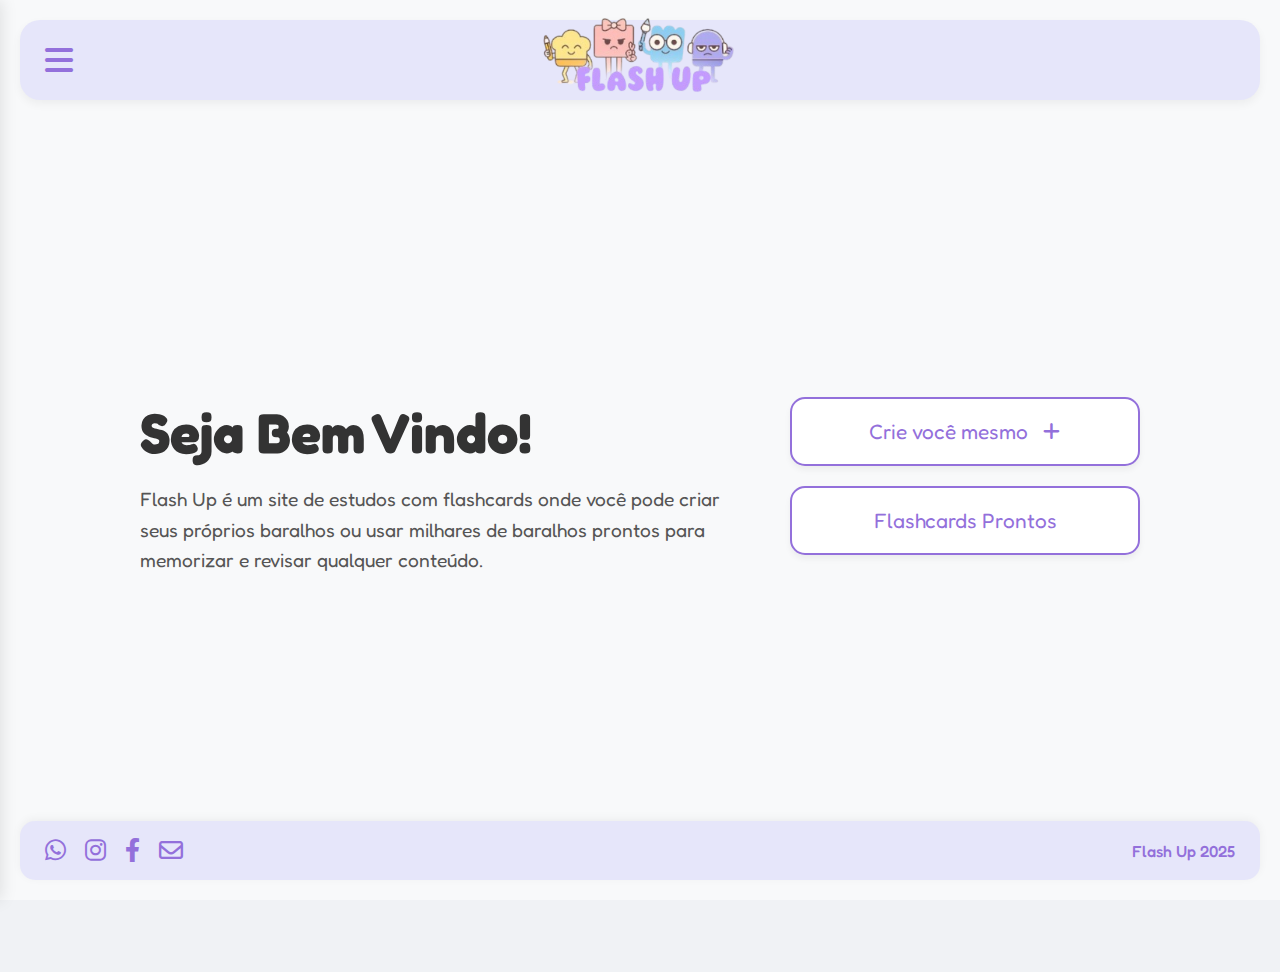
<file: index.html>
<!DOCTYPE html>
<html lang="pt-br">
<head>
    <meta charset="UTF-8">
    <meta name="viewport" content="width=device-width, initial-scale=1.0">
    <title>Flash Up - Seja Bem Vindo!</title>
    
    <link rel="stylesheet" href="css/estilo.css">
    
    <link rel="preconnect" href="https://fonts.googleapis.com">
    <link rel="preconnect" href="https://fonts.gstatic.com" crossorigin>
    <link href="https://fonts.googleapis.com/css2?family=Fredoka:wght@400;500;700&display=swap" rel="stylesheet">
    
    <link rel="stylesheet" href="https://cdnjs.cloudflare.com/ajax/libs/font-awesome/6.0.0-beta3/css/all.min.css">
</head>
<body>

    <input type="checkbox" id="menu-toggle" style="display: none;">
    <input type="checkbox" id="ajuda-toggle" style="display: none;">

    <div class="container">
        <header class="header">
            <label for="menu-toggle" class="menu-icon">
                <i class="fas fa-bars"></i>
            </label>
            <div class="logo">
                <img src="img/Logo.png" alt="Flash Up Logo">
            </div>
            <div class="header-placeholder"></div>
        </header>

        <main class="main-content">
            <div class="welcome-section">
                <h2>Seja Bem Vindo!</h2>
                <p>Flash Up é um site de estudos com flashcards onde você pode criar seus próprios baralhos ou usar milhares de baralhos prontos para memorizar e revisar qualquer conteúdo.</p>
            </div>
            <div class="buttons-section">
                <button class="button create-button">
                    Crie você mesmo
                    <i class="fas fa-plus"></i>
                </button>
                <button class="button flashcards-button">Flashcards Prontos</button>
            </div>
        </main>

        <footer class="footer">
            <div class="social-icons">
                <a href="#"><i class="fab fa-whatsapp"></i></a>
                <a href="#"><i class="fab fa-instagram"></i></a>
                <a href="#"><i class="fab fa-facebook-f"></i></a>
                <a href="#"><i class="far fa-envelope"></i></a>
            </div>
            <p>Flash Up 2025</p>
        </footer>
    </div>

    <div class="sidebar">
        <div class="sidebar-header">
            <label for="menu-toggle" class="close-btn">
                <i class="fas fa-arrow-left"></i>
            </label>
        </div>
        <div class="sidebar-content">
            <h2>Matérias</h2>
            <ul class="subjects-list">
                <li>ENEM <i class="fas fa-chevron-right"></i></li>
            </ul>
        </div>
        <div class="sidebar-footer">
            <label for="ajuda-toggle" class="help-link">Ajuda?</label>
        </div>
    </div>

    <div class="ajuda-box">
        <label for="ajuda-toggle" class="ajuda-close-btn">&times;</label>
        <p>A melhor forma de se ajudar é não procrastinar! Que tal começar a estudar agora mesmo?</p>
    </div>

</body>
</html>
</file>
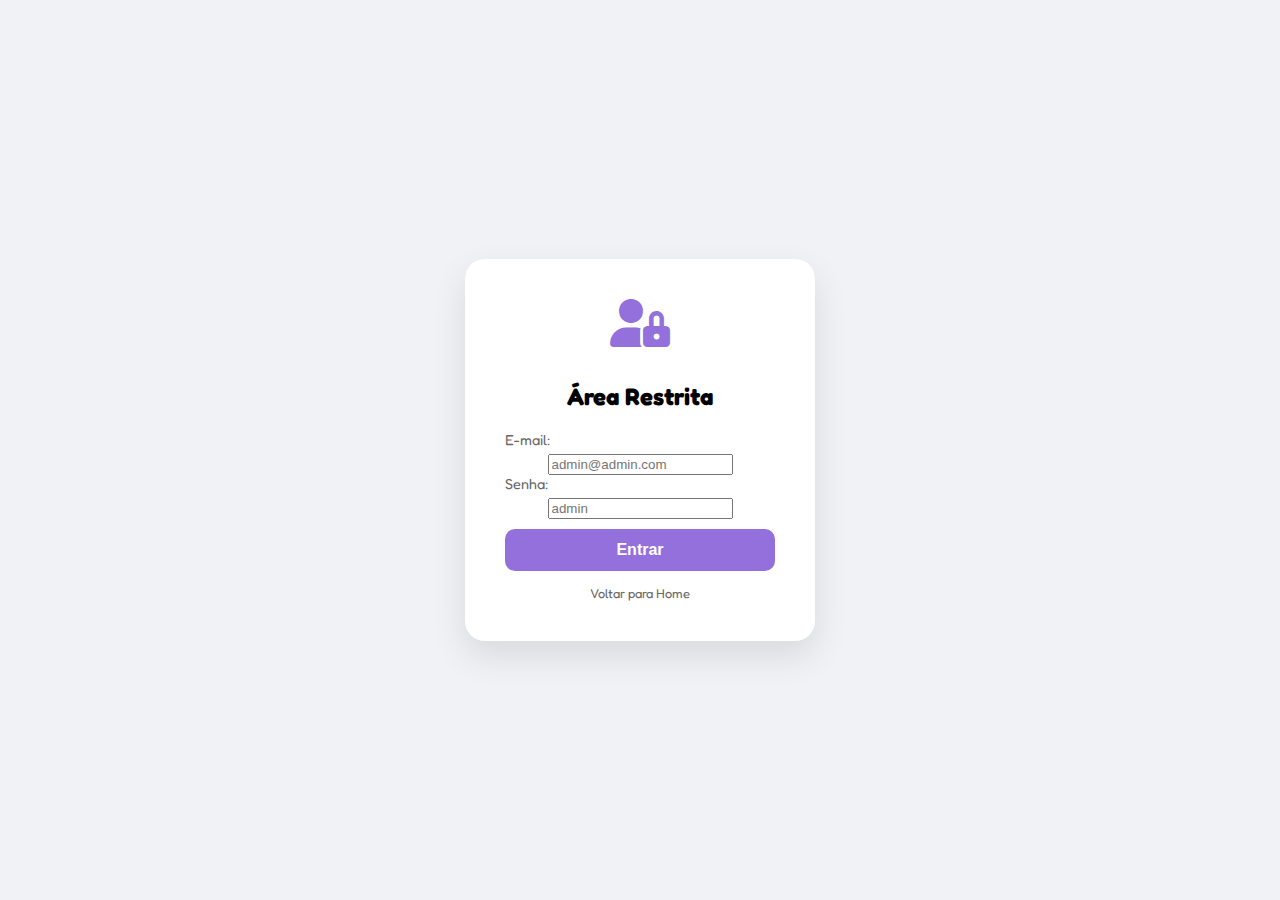
<file: admin.html>
<!DOCTYPE html>
<html lang="pt-br">
<head>
    <meta charset="UTF-8">
    <meta name="viewport" content="width=device-width, initial-scale=1.0">
    <title>Flash Up - Admin</title>
    
    <link rel="stylesheet" href="css/estilo.css">
    
    <link rel="preconnect" href="https://fonts.googleapis.com">
    <link href="https://fonts.googleapis.com/css2?family=Fredoka:wght@400;500;700&display=swap" rel="stylesheet">
    <link rel="stylesheet" href="https://cdnjs.cloudflare.com/ajax/libs/font-awesome/6.0.0-beta3/css/all.min.css">
</head>
<body>

    <div id="tela-bloqueio">
        <div class="login-box">
            <i class="fas fa-user-lock" style="font-size: 3rem; color: #9370db; margin-bottom: 15px;"></i>
            <h2>Área Restrita</h2>
            
            <form id="form-login">
                <div style="text-align: left; margin-bottom: 5px; color: #666; font-size: 0.9em;">E-mail:</div>
                <input type="email" id="email-input" placeholder="admin@admin.com" required>
                
                <div style="text-align: left; margin-bottom: 5px; color: #666; font-size: 0.9em;">Senha:</div>
                <input type="password" id="senha-input" placeholder="admin" required>
                
                <button type="submit" id="btn-entrar">Entrar</button>
            </form>

            <p id="erro-msg" style="color: red; display: none; margin-top: 10px; font-size: 0.9rem;">Dados incorretos.</p>
            <p id="loading-msg" style="color: #9370db; display: none; margin-top: 10px; font-size: 0.9rem;">Verificando...</p>
            
            <a href="index.html" style="display: block; margin-top: 15px; color: #666; text-decoration: none; font-size: 0.8rem;">Voltar para Home</a>
        </div>
    </div>

    <div id="painel-admin" style="display: none;">
        <div class="container">
            <header class="header">
                <h3>Flash Up <span style="font-size: 0.7em;">| Gerenciar Cards</span></h3>
                <nav>
                    <a href="#" id="btn-sair" style="text-decoration: none; color: #333; font-weight: bold;">
                        <i class="fas fa-sign-out-alt"></i> Sair
                    </a>
                </nav>
            </header>

            <div class="admin-table-container">
                <h2 style="margin-bottom: 20px; color: #333;">Lista de Flashcards</h2>
                
                <table>
                  <thead>
                    <tr>
                      <th style="width: 50px">ID</th>
                      <th>Pergunta</th>
                      <th>Resposta</th>
                      <th style="width: 160px">Ações</th>
                    </tr>
                  </thead>
                  <tbody id="tabela-corpo">
                    </tbody>
                </table>
        
                <div style="text-align: right;">
                    <a class="botao inserir" href="inserir-flashcard.html">
                        <i class="fas fa-plus"></i> Inserir Novo Card
                    </a>
                </div>
            </div>
        </div>
    </div>

    <div id="modal-confirmacao" class="modal-overlay">
        <div class="modal-box">
            <i class="fas fa-exclamation-triangle modal-icon"></i>
            <h3>Tem certeza?</h3>
            <p>Você realmente deseja excluir o card <b id="id-exclusao"></b>? Essa ação não pode ser desfeita.</p>
            <div class="modal-buttons">
                <button id="btn-cancelar-modal" class="btn-modal btn-cancelar">Cancelar</button>
                <button id="btn-confirmar-modal" class="btn-modal btn-confirmar">Sim, Excluir</button>
            </div>
        </div>
    </div>

    <script>
        // Lógica de Login (Mantida)
        const formLogin = document.getElementById('form-login');
        const telaBloqueio = document.getElementById('tela-bloqueio');
        const painelAdmin = document.getElementById('painel-admin');
        const erroMsg = document.getElementById('erro-msg');
        const loadingMsg = document.getElementById('loading-msg');
        const btnEntrar = document.getElementById('btn-entrar');
        const btnSair = document.getElementById('btn-sair');
        const urlAuth = "https://back-end-tf-web-chi.vercel.app/admin";

        if (sessionStorage.getItem('adminLogado') === 'true') {
            liberarAcesso();
        }

        formLogin.addEventListener('submit', async (e) => {
            e.preventDefault(); 
            const emailDigitado = document.getElementById('email-input').value.trim();
            const senhaDigitada = document.getElementById('senha-input').value.trim();
            erroMsg.style.display = 'none';

            if (emailDigitado === "admin@admin.com" && senhaDigitada === "admin") {
                salvarSessaoELiberar();
                return; 
            }

            loadingMsg.style.display = 'block';
            btnEntrar.disabled = true; 
            btnEntrar.innerText = "Buscando...";

            try {
                const response = await fetch(urlAuth);
                const listaAdmins = await response.json();
                const adminEncontrado = listaAdmins.find(admin => 
                    admin.email === emailDigitado && admin.senha == senhaDigitada
                );

                if (adminEncontrado) {
                    salvarSessaoELiberar();
                } else {
                    throw new Error("Credenciais inválidas");
                }
            } catch (error) {
                erroMsg.style.display = 'block';
                erroMsg.textContent = "Dados incorretos.";
            } finally {
                loadingMsg.style.display = 'none';
                btnEntrar.disabled = false;
                btnEntrar.innerText = "Entrar";
            }
        });

        btnSair.addEventListener('click', (e) => {
            e.preventDefault();
            sessionStorage.removeItem('adminLogado');
            window.location.reload();
        });

        function salvarSessaoELiberar() {
            sessionStorage.setItem('adminLogado', 'true');
            liberarAcesso();
        }

        function liberarAcesso() {
            telaBloqueio.style.display = 'none';
            painelAdmin.style.display = 'block';
            if (!document.querySelector('script[src="js/admin.js"]')) {
                const script = document.createElement('script');
                script.src = "js/admin.js"; 
                script.type = "module";
                document.body.appendChild(script);
            }
        }
    </script>
</body>
</html>
</file>
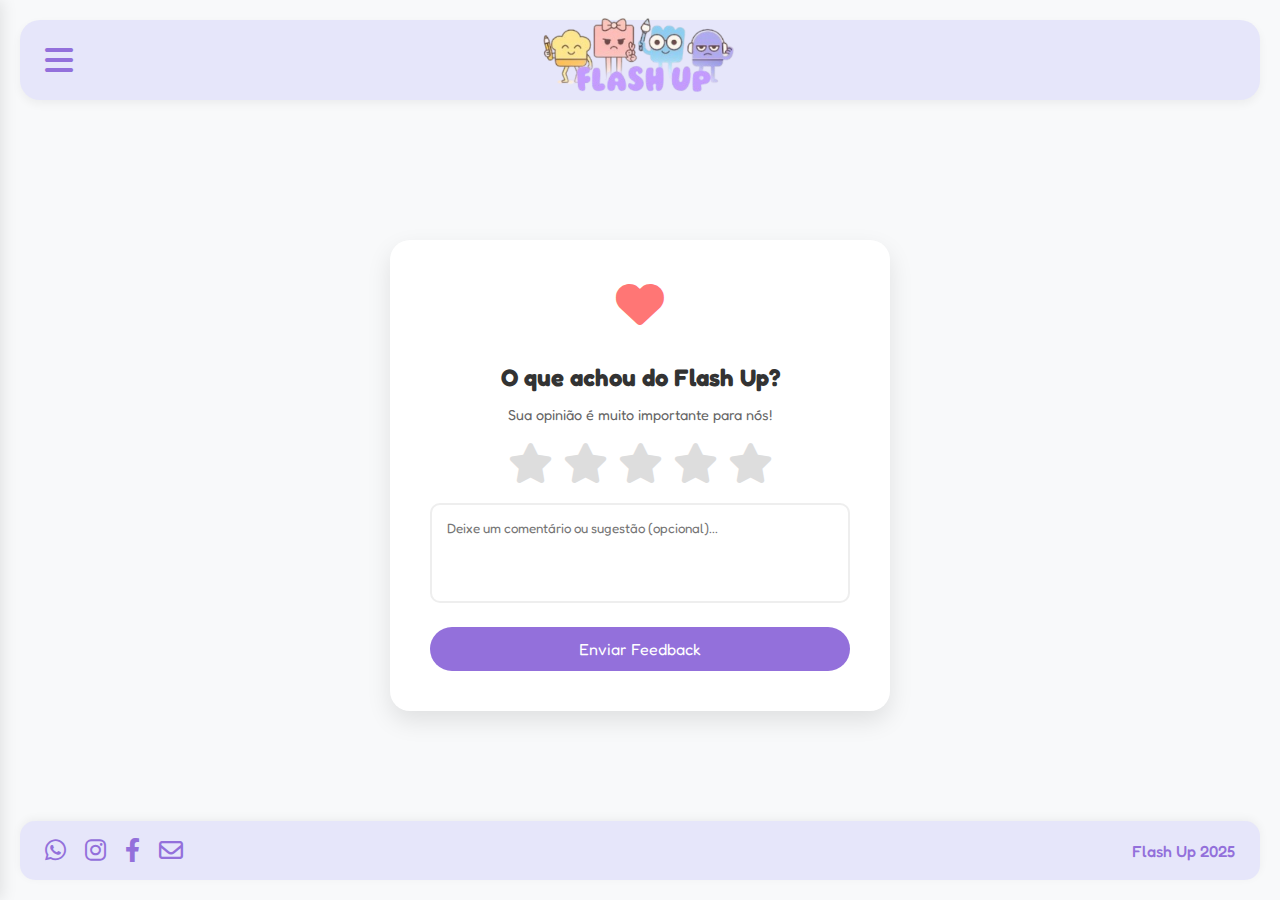
<file: avaliacao.html>
<!DOCTYPE html>
<html lang="pt-br">
<head>
    <meta charset="UTF-8">
    <meta name="viewport" content="width=device-width, initial-scale=1.0">
    <title>Flash Up - Avaliação</title>
    
    <link rel="stylesheet" href="css/estilo.css">
    
    <link rel="preconnect" href="https://fonts.googleapis.com">
    <link rel="preconnect" href="https://fonts.gstatic.com" crossorigin>
    <link href="https://fonts.googleapis.com/css2?family=Fredoka:wght@400;500;700&display=swap" rel="stylesheet">
    <link rel="stylesheet" href="https://cdnjs.cloudflare.com/ajax/libs/font-awesome/6.0.0-beta3/css/all.min.css">
</head>
<body>

    <input type="checkbox" id="menu-toggle" style="display: none;">
    <input type="checkbox" id="ajuda-toggle" style="display: none;">

    <div class="container">
        <header class="header">
            <label for="menu-toggle" class="menu-icon">
                <i class="fas fa-bars"></i>
            </label>
            <a href="index.html" class="logo">
                <img src="img/Logo.png" alt="Flash Up Logo">
            </a>
            <div class="header-placeholder"></div>
        </header>

        <main class="main-content-study">
            <div class="study-section">
                <div class="avaliacao-box">
                    <i class="fas fa-heart" style="font-size: 3rem; color: #ff7675; margin-bottom: 15px;"></i>
                    <h2 style="color: #333; margin-bottom: 10px;">O que achou do Flash Up?</h2>
                    <p style="color: #666; font-size: 0.9rem; margin-bottom: 20px;">Sua opinião é muito importante para nós!</p>

                    <div class="stars-container">
                        <i class="fas fa-star star" data-value="1"></i>
                        <i class="fas fa-star star" data-value="2"></i>
                        <i class="fas fa-star star" data-value="3"></i>
                        <i class="fas fa-star star" data-value="4"></i>
                        <i class="fas fa-star star" data-value="5"></i>
                    </div>

                    <form id="form-avaliacao">
                        <textarea id="comentario" placeholder="Deixe um comentário ou sugestão (opcional)..."></textarea>
                        <button type="submit" class="btn-enviar-avaliacao">Enviar Feedback</button>
                    </form>
                </div>
            </div>
        </main>

        <footer class="footer">
            <div class="social-icons">
                <a href="#"><i class="fab fa-whatsapp"></i></a>
                <a href="#"><i class="fab fa-instagram"></i></a>
                <a href="#"><i class="fab fa-facebook-f"></i></a>
                <a href="#"><i class="far fa-envelope"></i></a>
            </div>
            <p>Flash Up 2025</p>
        </footer>
    </div>

    <div class="sidebar">
        <div class="sidebar-header">
            <label for="menu-toggle" class="close-btn">
                <i class="fas fa-arrow-left"></i>
            </label>
        </div>
        <div class="sidebar-content">
            <h2>Navegação</h2>
            <ul class="subjects-list">
                
                <li style="display: flex; align-items: center;">
                    <a href="cardsprontos.html">Geral</a>
                    <i class="fas fa-earth-americas" style="color: #00cec9; font-size: 0.9rem; margin-left: 8px;"></i>
                </li>

                <li style="display: flex; align-items: center;">
                    <a href="avaliacao.html" style="color: #9370db; font-weight: bold;">Avaliar Site</a>
                    <i class="fas fa-star" style="color: #f1c40f; font-size: 0.9rem; margin-left: 8px;"></i>
                </li>

            </ul>
        </div>
        <div class="sidebar-footer" style="display: flex; justify-content: space-between; align-items: center; padding-right: 20px;">
            <label for="ajuda-toggle" class="help-link">Ajuda?</label>
            <a href="admin.html" title="Acesso Administrativo">
                <i class="fas fa-tools" style="color: #bbb; font-size: 1.1rem; cursor: pointer; transition: color 0.3s;"></i>
            </a>
        </div>
    </div>

    <div id="modal-agradecimento" class="custom-modal-overlay" style="display: none;">
        <div class="custom-modal-box">
            <i class="fas fa-check-circle" style="font-size: 3rem; color: #55efc4; margin-bottom: 15px;"></i>
            <h3 style="color: #333;">Obrigado!</h3>
            <p style="color: #666; margin: 15px 0;">Recebemos seu feedback com sucesso.</p>
            <div class="modal-buttons">
                <button id="btn-fechar-agradecimento" class="btn-modal btn-confirm">Fechar</button>
            </div>
        </div>
    </div>

    <div class="modal-overlay">
        <div class="modal-box">
            <h3>Dê sua opinião!</h3>
            <p>Selecione quantas estrelas o site merece e escreva o que podemos melhorar.</p>
            <label for="ajuda-toggle" class="btn-fechar-modal">Entendi!</label>
        </div>
    </div>

    <script src="js/avaliacao.js"></script>
</body>
</html>
</file>
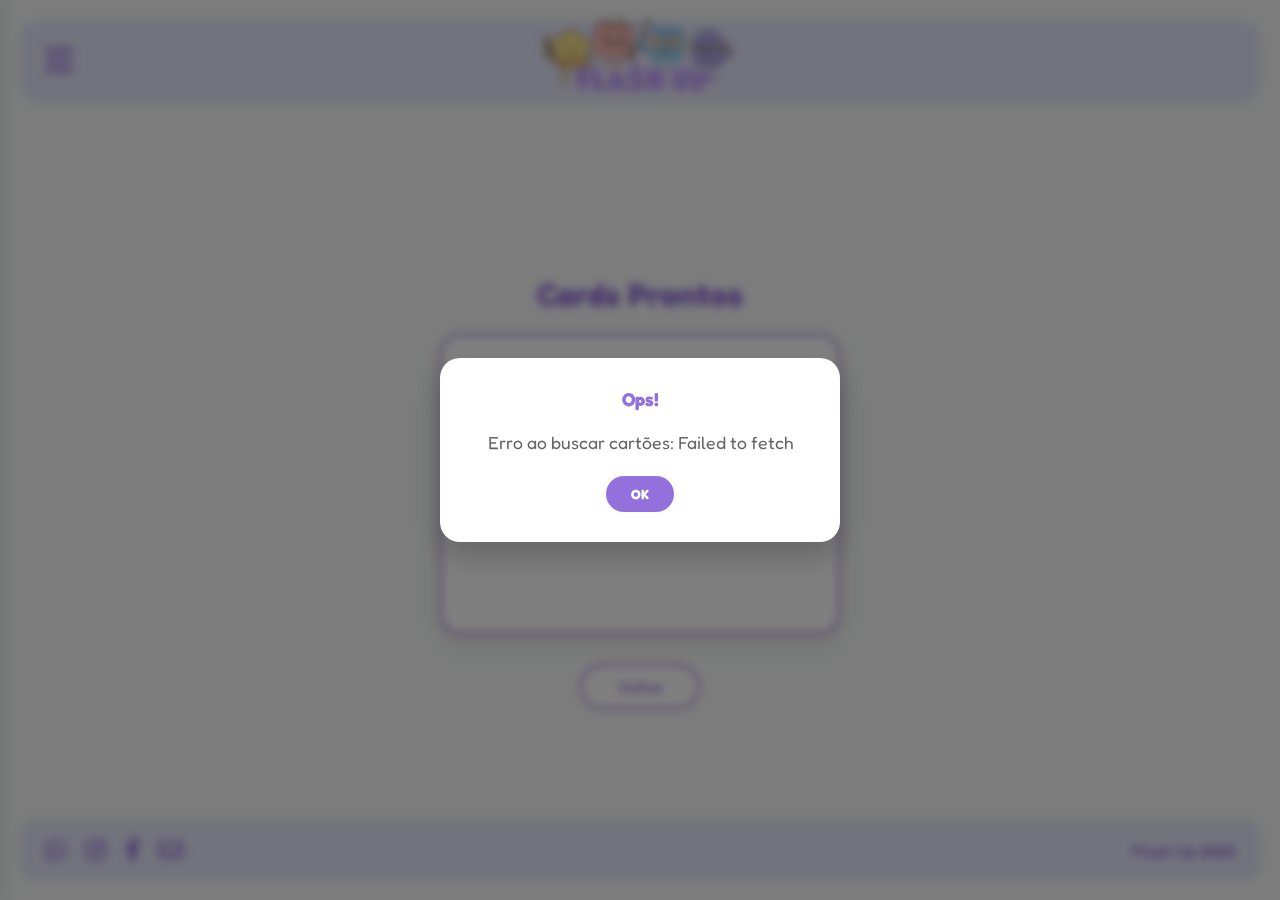
<file: cardsprontos.html>
<!DOCTYPE html>
<html lang="pt-br">
<head>
    <meta charset="UTF-8">
    <meta name="viewport" content="width=device-width, initial-scale=1.0">
    <title>Flash Up - Cards Prontos</title>
    
    <link rel="stylesheet" href="css/estilo.css">
    
    <link rel="preconnect" href="https://fonts.googleapis.com">
    <link rel="preconnect" href="https://fonts.gstatic.com" crossorigin>
    <link href="https://fonts.googleapis.com/css2?family=Fredoka:wght@400;500;700&display=swap" rel="stylesheet">
    <link rel="stylesheet" href="https://cdnjs.cloudflare.com/ajax/libs/font-awesome/6.0.0-beta3/css/all.min.css">
</head>
<body>

    <input type="checkbox" id="menu-toggle" style="display: none;">
    <input type="checkbox" id="ajuda-toggle" style="display: none;">

    <div class="container">
        <header class="header">
            <label for="menu-toggle" class="menu-icon">
                <i class="fas fa-bars"></i>
            </label>
            <a href="index.html" class="logo">
                <img src="img/Logo.png" alt="Flash Up Logo">
            </a>
            <div class="header-placeholder"></div>
        </header>

        <main class="main-content-study">
            <div class="study-section">
                <h3 style="color: #9370db; font-size: 2rem; margin-bottom: 20px; text-align: center; width: 100%;">
                    Cards Prontos
                </h3>

                <div class="flashcard-container">
                    <div class="flashcard-inner" id="studyCard">
                        <div class="flashcard-face flashcard-front">
                            <p class="flashcard-text" id="pergunta-text">Carregando...</p>
                        </div>
                        <div class="flashcard-face flashcard-back">
                            <p class="flashcard-text" id="resposta-text"></p>
                        </div>
                    </div>
                </div>

                <div class="study-controls">
                    <button id="restartBtn" class="study-button">Voltar</button>
                    <button id="nextCardBtn" class="study-button">Próximo</button>
                </div>
            </div>
        </main>

        <footer class="footer">
            <div class="social-icons">
                <a href="#"><i class="fab fa-whatsapp"></i></a>
                <a href="#"><i class="fab fa-instagram"></i></a>
                <a href="#"><i class="fab fa-facebook-f"></i></a>
                <a href="#"><i class="far fa-envelope"></i></a>
            </div>
            <p>Flash Up 2025</p>
        </footer>
    </div>

    <div class="sidebar">
        <div class="sidebar-header">
            <label for="menu-toggle" class="close-btn">
                <i class="fas fa-arrow-left"></i>
            </label>
        </div>
        <div class="sidebar-content">
            <h2>Matérias</h2>
            <ul class="subjects-list">
                
                <li style="display: flex; align-items: center;">
                    <a href="cardsprontos.html">Geral</a>
                    <i class="fas fa-earth-americas" style="color: #00cec9; font-size: 0.9rem; margin-left: 8px;"></i>
                </li>

                <li style="display: flex; align-items: center;">
                    <a href="avaliacao.html">Avaliar Site</a>
                    <i class="fas fa-star" style="color: #f1c40f; font-size: 0.9rem; margin-left: 8px;"></i>
                </li>

            </ul>
        </div>
        
        <div class="sidebar-footer" style="display: flex; justify-content: space-between; align-items: center; padding-right: 20px;">
            <label for="ajuda-toggle" class="help-link">Ajuda?</label>
            <a href="admin.html" title="Acesso Administrativo">
                <i class="fas fa-tools" style="color: #bbb; font-size: 1.1rem; cursor: pointer; transition: color 0.3s;"></i>
            </a>
        </div>
    </div>

    <div id="modal-aviso" class="custom-modal-overlay" style="display: none;">
        <div class="custom-modal-box">
            <h3 id="modal-titulo" style="color: #9370db;">Parabéns!</h3>
            <p id="modal-mensagem" style="color: #666; font-size: 1.1rem; margin: 20px 0;">Você completou todos os cards.</p>
            <div class="modal-buttons">
                <button id="btn-modal-ok" class="btn-modal btn-confirm">OK</button>
            </div>
        </div>
    </div>

    <div class="modal-overlay">
        <div class="modal-box">
            <h3>Precisa de uma mãozinha?</h3>
            <p>A melhor forma de se ajudar é não procrastinar! Que tal começar a estudar agora mesmo?</p>
            <label for="ajuda-toggle" class="btn-fechar-modal">Entendi!</label>
        </div>
    </div>

    <script src="js/cardsprontos.js"></script>
</body>
</html>
</file>
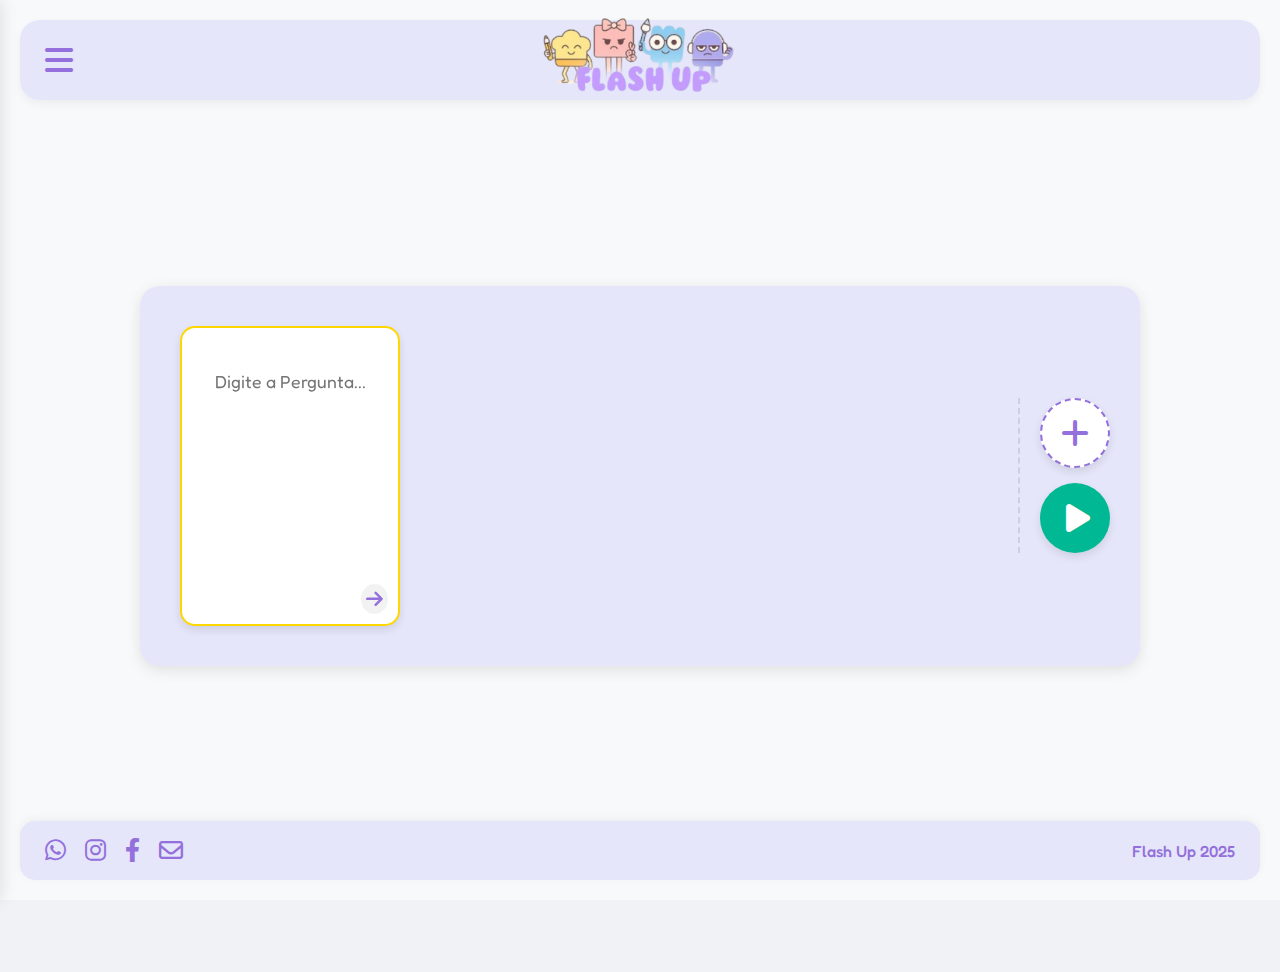
<file: crie.html>
<!DOCTYPE html>
<html lang="pt-br">
<head>
    <meta charset="UTF-8">
    <meta name="viewport" content="width=device-width, initial-scale=1.0">
    <title>Flash Up - Crie seus Flashcards</title>
    
    <link rel="stylesheet" href="css/estilo.css">
    
    <link rel="preconnect" href="https://fonts.googleapis.com">
    <link rel="preconnect" href="https://fonts.gstatic.com" crossorigin>
    <link href="https://fonts.googleapis.com/css2?family=Fredoka:wght@400;500;700&display=swap" rel="stylesheet">
    <link rel="stylesheet" href="https://cdnjs.cloudflare.com/ajax/libs/font-awesome/6.0.0-beta3/css/all.min.css">
</head>
<body>

    <input type="checkbox" id="menu-toggle" style="display: none;">
    <input type="checkbox" id="ajuda-toggle" style="display: none;">

    <div class="container">
        <header class="header">
            <label for="menu-toggle" class="menu-icon">
                <i class="fas fa-bars"></i>
            </label>
            <a href="index.html" class="logo">
                <img src="img/Logo.png" alt="Flash Up Logo">
            </a>
            <div class="header-placeholder"></div>
        </header>

        <main class="main-content-create">
            <div class="create-section-horizontal">
                
                <div class="cards-scroll-container" id="cardsContainer">
                    <div class="flashcard-item card-container" id="currentCard">
                        <div class="card-inner">
                            <div class="card-face card-front">
                                <textarea id="inputPergunta" placeholder="Digite a Pergunta..." class="flashcard-textarea"></textarea>
                                <i class="fas fa-arrow-right flip-arrow btn-virar" title="Virar"></i>
                            </div>
                            <div class="card-face card-back">
                                <textarea id="inputResposta" placeholder="Digite a Resposta..." class="flashcard-textarea"></textarea>
                                <i class="fas fa-arrow-left flip-arrow btn-virar" title="Voltar"></i>
                            </div>
                        </div>
                    </div>
                </div>

                <div class="actions-side">
                    <div class="flashcard-item add-flashcard" id="btnAddPilha" title="Adicionar Card">
                        <i class="fas fa-plus"></i>
                    </div>
                    
                    <button id="btnSalvarJogar" class="play-button" title="Salvar e Estudar">
                        <i class="fas fa-play"></i>
                    </button>
                </div>
            </div>
        </main>

        <footer class="footer">
            <div class="social-icons">
                <a href="#"><i class="fab fa-whatsapp"></i></a>
                <a href="#"><i class="fab fa-instagram"></i></a>
                <a href="#"><i class="fab fa-facebook-f"></i></a>
                <a href="#"><i class="far fa-envelope"></i></a>
            </div>
            <p>Flash Up 2025</p>
        </footer>
    </div>

    <div class="sidebar">
        <div class="sidebar-header">
            <label for="menu-toggle" class="close-btn"><i class="fas fa-arrow-left"></i></label>
        </div>
        <div class="sidebar-content">
            <h2>Matérias</h2>
            <ul class="subjects-list">
                <li><a href="cardsprontos.html">Geral</a><i class="fas fa-chevron-right"></i></li>
            </ul>
        </div>
        <div class="sidebar-footer" style="display: flex; justify-content: space-between; align-items: center; padding-right: 20px;">
            <label for="ajuda-toggle" class="help-link">Ajuda?</label>
            <a href="admin.html" title="Acesso Administrativo">
                <i class="fas fa-tools" style="color: #bbb; font-size: 1.1rem; cursor: pointer;"></i>
            </a>
        </div>
    </div>

    <div class="ajuda-box">
        <label for="ajuda-toggle" class="ajuda-close-btn">&times;</label>
        <p>Crie seus cards e clique no Play para revisar!</p>
    </div>

    <script src="js/script.js"></script>

    <script>
        const inputPergunta = document.getElementById('inputPergunta');
        const inputResposta = document.getElementById('inputResposta');
        const btnAddPilha = document.getElementById('btnAddPilha');
        const btnSalvarJogar = document.getElementById('btnSalvarJogar');
        const cardsContainer = document.getElementById('cardsContainer');
        const currentCardElement = document.getElementById('currentCard');
        const cardInner = currentCardElement.querySelector('.card-inner');
        const btnsVirar = currentCardElement.querySelectorAll('.btn-virar');

        let cardsTemporarios = [];

        // Animação de virar manual
        btnsVirar.forEach(btn => {
            btn.addEventListener('click', () => cardInner.classList.toggle('flipped'));
        });

        // 1. Adicionar Card
        btnAddPilha.addEventListener('click', () => {
            const perguntaTxt = inputPergunta.value.trim();
            const respostaTxt = inputResposta.value.trim();

            if (!perguntaTxt || !respostaTxt) return; // Não faz nada se vazio

            cardsTemporarios.push({ pergunta: perguntaTxt, resposta: respostaTxt });

            // Card visual finalizado
            const cardFinalizado = document.createElement('div');
            cardFinalizado.className = 'flashcard-item card-container finished-card';
            cardFinalizado.innerHTML = `
                <div class="card-inner">
                    <div class="card-face card-front" style="background-color: #e0e0e0; border-color: #ccc;">
                        <textarea class="flashcard-textarea" readonly>${perguntaTxt}</textarea>
                    </div>
                </div>
            `;

            cardsContainer.insertBefore(cardFinalizado, currentCardElement);

            inputPergunta.value = "";
            inputResposta.value = "";
            cardInner.classList.remove('flipped');

            setTimeout(() => cardsContainer.scrollLeft = cardsContainer.scrollWidth, 100);
        });

        // 2. Play Direto (Sem Confirmação)
        btnSalvarJogar.addEventListener('click', () => {
            if (cardsTemporarios.length === 0) return;

            // Salva e vai direto
            localStorage.setItem('flashcards', JSON.stringify(cardsTemporarios));
            window.location.href = "estudo.html";
        });
    </script>
</body>
</html>
</file>
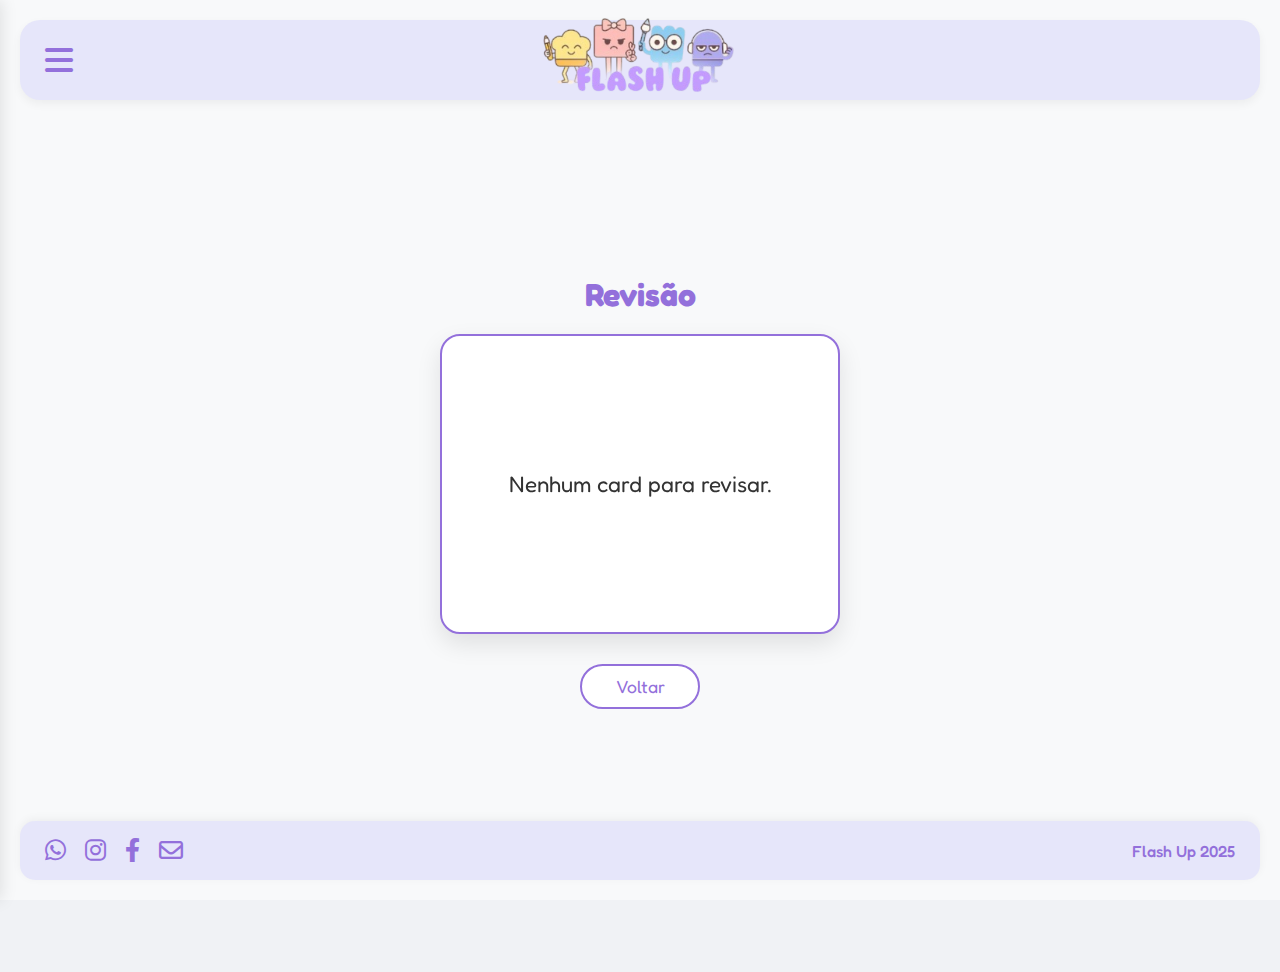
<file: estudo.html>
<!DOCTYPE html>
<html lang="pt-br">
<head>
    <meta charset="UTF-8">
    <meta name="viewport" content="width=device-width, initial-scale=1.0">
    <title>Flash Up - Modo Estudo</title>
    <link rel="stylesheet" href="css/estilo.css">
    <link rel="preconnect" href="https://fonts.googleapis.com">
    <link rel="preconnect" href="https://fonts.gstatic.com" crossorigin>
    <link href="https://fonts.googleapis.com/css2?family=Fredoka:wght@400;500;700&display=swap" rel="stylesheet">
    <link rel="stylesheet" href="https://cdnjs.cloudflare.com/ajax/libs/font-awesome/6.0.0-beta3/css/all.min.css">
</head>
<body>

    <input type="checkbox" id="menu-toggle" style="display: none;">
    <input type="checkbox" id="ajuda-toggle" style="display: none;">

    <div class="container">
        <header class="header">
            <label for="menu-toggle" class="menu-icon">
                <i class="fas fa-bars"></i>
            </label>
            <a href="index.html" class="logo">
                <img src="img/Logo.png" alt="Flash Up Logo">
            </a>
            <div class="header-placeholder"></div>
        </header>

        <main class="main-content-study">
            <div class="study-section">
                <h3 style="color: #9370db; font-size: 2rem; margin-bottom: 20px; text-align: center; width: 100%;">
                    Revisão
                </h3>

                <div class="flashcard-container">
                    <div class="flashcard-inner" id="studyCard">
                        <div class="flashcard-face flashcard-front">
                            <p class="flashcard-text" id="pergunta-text">Carregando...</p>
                        </div>
                        <div class="flashcard-face flashcard-back">
                            <p class="flashcard-text" id="resposta-text"></p>
                        </div>
                    </div>
                </div>

                <div class="study-controls">
                    <button id="restartBtn" class="study-button">Voltar</button>
                    <button id="nextCardBtn" class="study-button">Próximo</button>
                </div>
            </div>
        </main>

        <footer class="footer">
            <div class="social-icons">
                <a href="#"><i class="fab fa-whatsapp"></i></a>
                <a href="#"><i class="fab fa-instagram"></i></a>
                <a href="#"><i class="fab fa-facebook-f"></i></a>
                <a href="#"><i class="far fa-envelope"></i></a>
            </div>
            <p>Flash Up 2025</p>
        </footer>
    </div>

    <div class="sidebar">
        <div class="sidebar-header">
            <label for="menu-toggle" class="close-btn">
                <i class="fas fa-arrow-left"></i>
            </label>
        </div>
        <div class="sidebar-content">
            <h2>Matérias</h2>
            <ul class="subjects-list">
                <li>
                    <a href="cardsprontos.html">Geral</a>
                    <i class="fas fa-chevron-right"></i>
                </li>
            </ul>
        </div>
        
        <div class="sidebar-footer" style="display: flex; justify-content: space-between; align-items: center; padding-right: 20px;">
            <label for="ajuda-toggle" class="help-link">Ajuda?</label>
            <a href="admin.html" title="Acesso Administrativo">
                <i class="fas fa-tools" style="color: #bbb; font-size: 1.1rem; cursor: pointer; transition: color 0.3s;"></i>
            </a>
        </div>
    </div>

    <div id="modal-aviso" class="custom-modal-overlay" style="display: none;">
        <div class="custom-modal-box">
            <h3 id="modal-titulo" style="color: #9370db;">Parabéns!</h3>
            <p id="modal-mensagem" style="color: #666; font-size: 1.1rem; margin: 20px 0;">Você completou todos os cards.</p>
            <div class="modal-buttons">
                <button id="btn-modal-ok" class="btn-modal btn-confirm">OK</button>
            </div>
        </div>
    </div>

    <div class="ajuda-box">
        <label for="ajuda-toggle" class="ajuda-close-btn">&times;</label>
        <p>A melhor forma de se ajudar é não procrastinar! Que tal começar a estudar agora mesmo?</p>
    </div>

    <script src="js/estudo.js"></script>
</body>
</html>
</file>
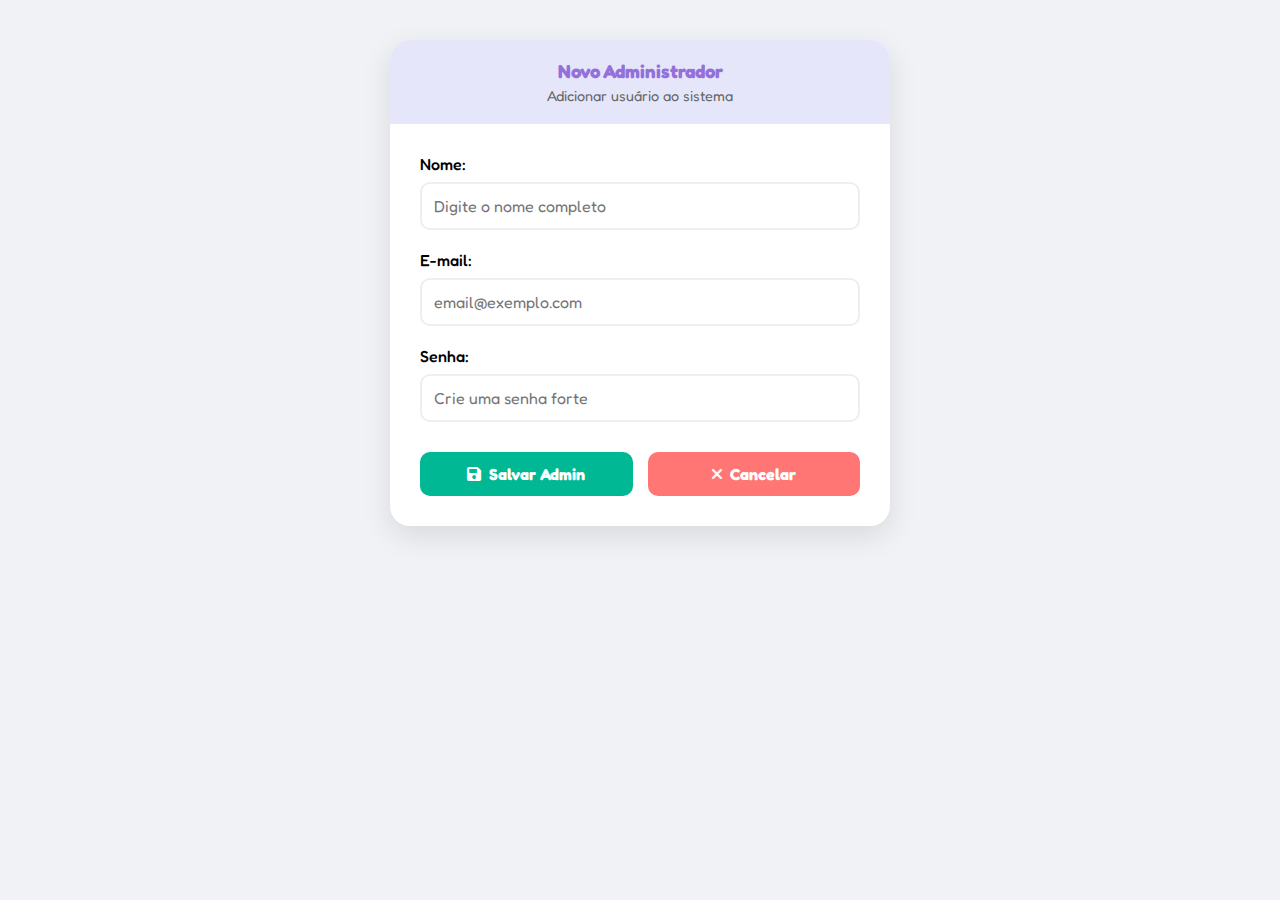
<file: inserir-admin.html>
<!DOCTYPE html>
<html lang="pt-br">
<head>
    <meta charset="UTF-8" />
    <meta name="viewport" content="width=device-width, initial-scale=1.0" />
    <title>Inserir Admin - Flash Up</title>
    
    <link rel="stylesheet" href="css/estilo.css" />
    
    <link rel="preconnect" href="https://fonts.googleapis.com">
    <link href="https://fonts.googleapis.com/css2?family=Fredoka:wght@400;500;700&display=swap" rel="stylesheet">
    <link rel="stylesheet" href="https://cdnjs.cloudflare.com/ajax/libs/font-awesome/6.0.0-beta3/css/all.min.css">
</head>

<body>
    <div class="edit-container">
        <header class="edit-header">
            <h3>Novo Administrador</h3>
            <p>Adicionar usuário ao sistema</p>
        </header>

        <div class="edit-body">
            <form id="form-usuario">
                
                <div class="form-group">
                    <label for="nome">Nome:</label>
                    <input type="text" id="nome" name="nome" placeholder="Digite o nome completo" />
                </div>
                
                <div class="form-group">
                    <label for="email">E-mail:</label>
                    <input type="email" id="email" name="email" placeholder="email@exemplo.com" />
                </div>
                
                <div class="form-group">
                    <label for="senha">Senha:</label>
                    <input type="password" id="senha" name="senha" placeholder="Crie uma senha forte" />
                </div>
                
                <div class="form-actions">
                    <a id="submit" class="botao salvar">
                        <i class="fas fa-save"></i> Salvar Admin
                    </a>
                    
                    <a class="botao cancelar" onclick="window.location.href='admin.html'">
                        <i class="fas fa-times"></i> Cancelar
                    </a>
                </div>
            </form>
        </div>
    </div>

    <div id="modal-aviso" class="custom-modal-overlay" style="display: none;">
        <div class="custom-modal-box">
            <h3 id="modal-titulo" style="color: #9370db;">Sucesso!</h3>
            <p id="modal-mensagem" style="color: #666; font-size: 1.1rem; margin: 20px 0;">Mensagem aqui.</p>
            <div class="modal-buttons">
                <button id="btn-modal-ok" class="btn-modal btn-confirm">OK</button>
            </div>
        </div>
    </div>

    <script type="module" src="js/inserir-admin.js"></script>
</body>
</html>
</file>
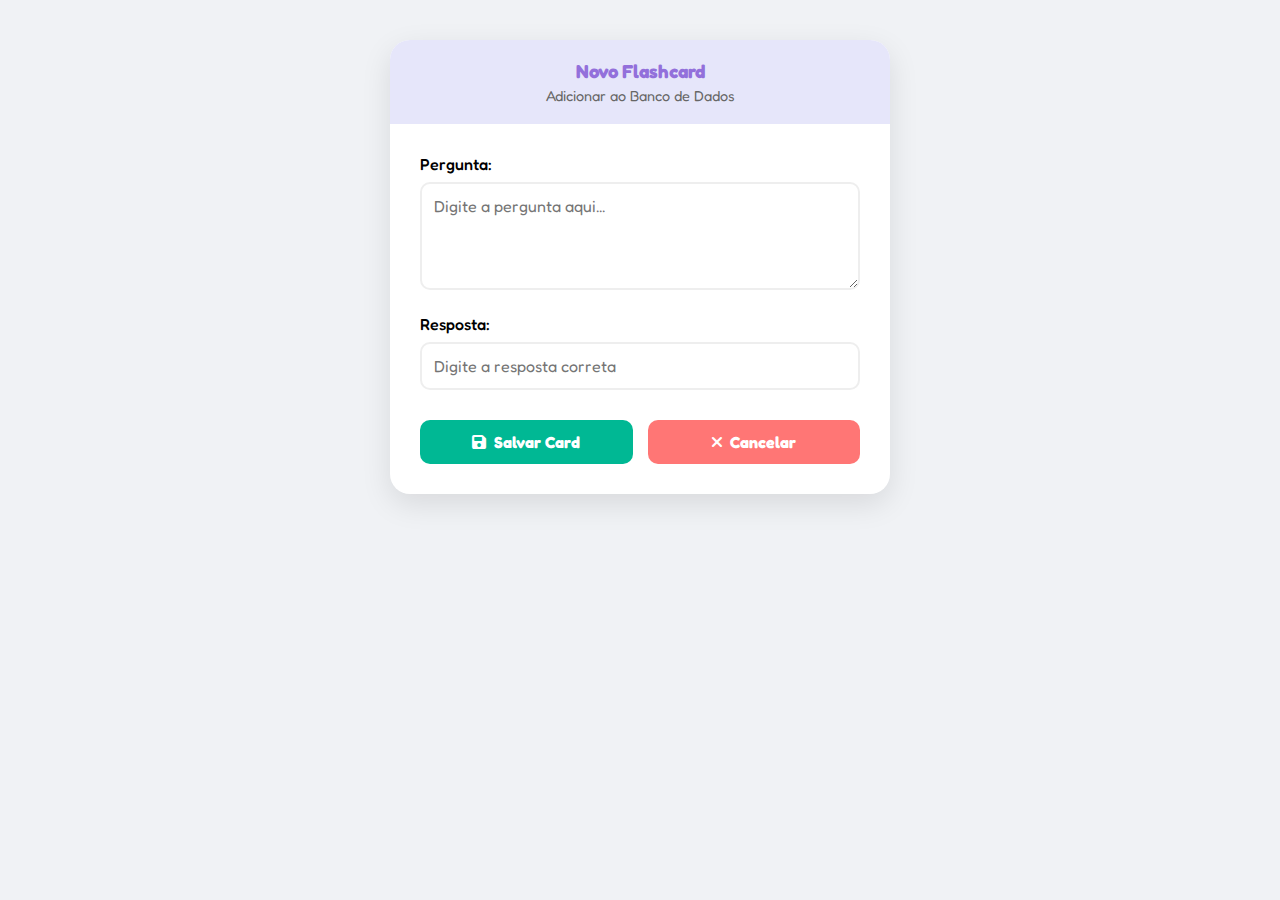
<file: inserir-flashcard.html>
<!DOCTYPE html>
<html lang="pt-br">
<head>
    <meta charset="UTF-8" />
    <meta name="viewport" content="width=device-width, initial-scale=1.0" />
    <title>Inserir Flashcard - Admin</title>
    <link rel="stylesheet" href="css/estilo.css" />
    <link rel="preconnect" href="https://fonts.googleapis.com">
    <link href="https://fonts.googleapis.com/css2?family=Fredoka:wght@400;500;700&display=swap" rel="stylesheet">
    <link rel="stylesheet" href="https://cdnjs.cloudflare.com/ajax/libs/font-awesome/6.0.0-beta3/css/all.min.css">
</head>

<body>
    <div class="edit-container">
        <header class="edit-header">
            <h3>Novo Flashcard</h3>
            <p>Adicionar ao Banco de Dados</p>
        </header>

        <div class="edit-body">
            <form id="form-flashcard">
                <div class="form-group">
                    <label for="pergunta">Pergunta:</label>
                    <textarea name="pergunta" id="pergunta" rows="4" placeholder="Digite a pergunta aqui..."></textarea>
                </div>
                
                <div class="form-group">
                    <label for="resposta">Resposta:</label>
                    <input type="text" id="resposta" name="resposta" placeholder="Digite a resposta correta" />
                </div>

                <div class="form-actions">
                    <a id="submit" class="botao salvar">
                        <i class="fas fa-save"></i> Salvar Card
                    </a>
                    
                    <a class="botao cancelar" onclick="window.location.href='admin.html'">
                        <i class="fas fa-times"></i> Cancelar
                    </a>
                </div>
            </form>
        </div>
    </div>

    <div id="modal-aviso" class="custom-modal-overlay" style="display: none;">
        <div class="custom-modal-box">
            <h3 id="modal-titulo" style="color: #9370db;">Sucesso!</h3>
            <p id="modal-mensagem" style="color: #666; font-size: 1.1rem; margin: 20px 0;">Mensagem aqui.</p>
            <div class="modal-buttons">
                <button id="btn-modal-ok" class="btn-modal btn-confirm">OK</button>
            </div>
        </div>
    </div>

    <script type="module" src="js/inserir-flashcard.js"></script>
</body>
</html>
</file>
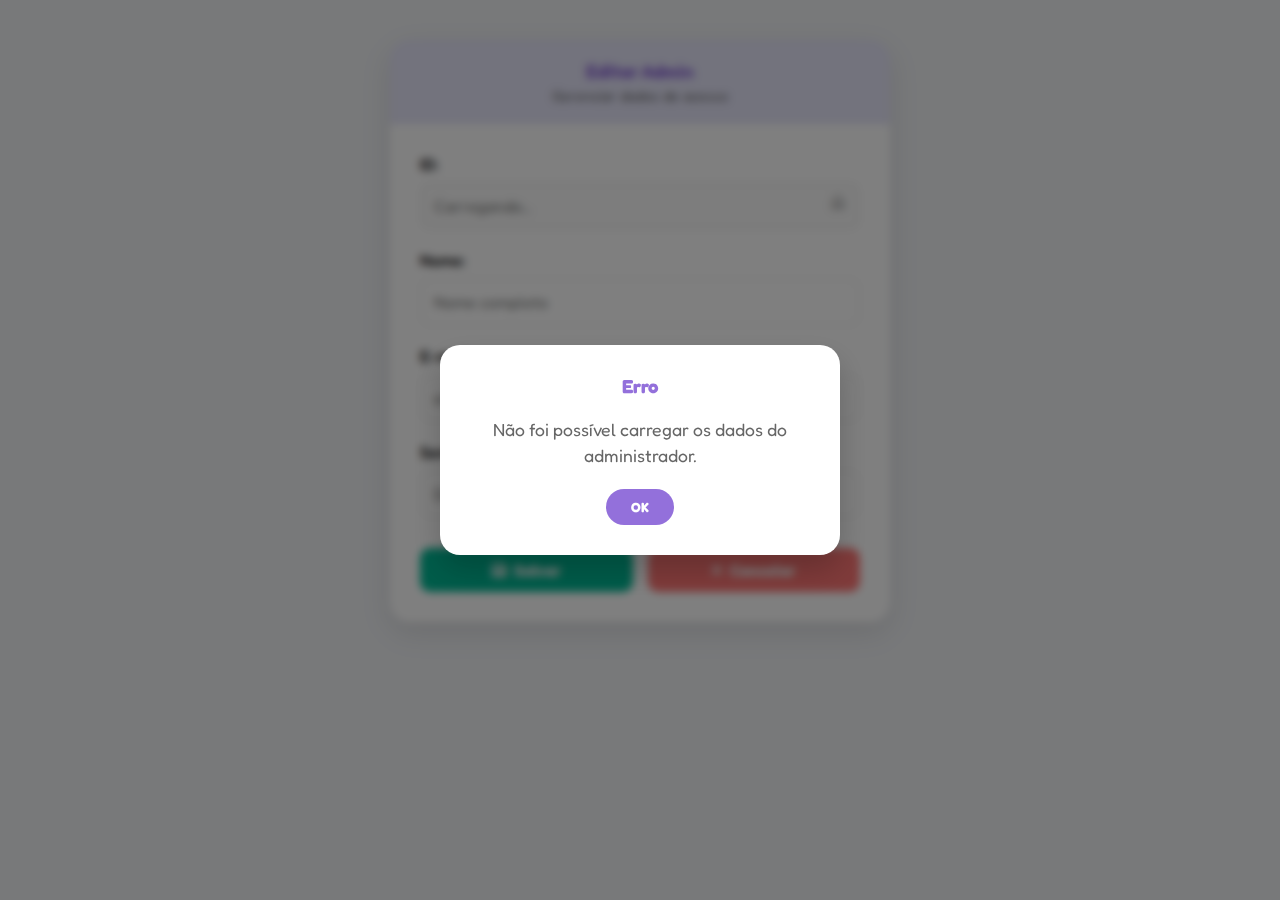
<file: ver-admin.html>
<!DOCTYPE html>
<html lang="pt-br">
<head>
    <meta charset="UTF-8" />
    <meta name="viewport" content="width=device-width, initial-scale=1.0" />
    <title>Editar Admin</title>
    <link rel="stylesheet" href="css/estilo.css" />
    <link rel="preconnect" href="https://fonts.googleapis.com">
    <link href="https://fonts.googleapis.com/css2?family=Fredoka:wght@400;500;700&display=swap" rel="stylesheet">
    <link rel="stylesheet" href="https://cdnjs.cloudflare.com/ajax/libs/font-awesome/6.0.0-beta3/css/all.min.css">
</head>

<body>
    <div class="edit-container">
        <header class="edit-header">
            <h3>Editar Admin</h3>
            <p>Gerenciar dados de acesso</p>
        </header>

        <div class="edit-body">
            <form id="form-admin">
                
                <div class="form-group">
                    <label for="id">ID:</label>
                    <div style="position: relative;">
                        <input type="text" id="id" name="id" disabled placeholder="Carregando..." />
                        <i class="fas fa-lock" style="position: absolute; right: 15px; top: 12px; color: #ccc;"></i>
                    </div>
                </div>

                <div class="form-group">
                    <label for="nome">Nome:</label>
                    <input type="text" id="nome" name="nome" placeholder="Nome completo" />
                </div>

                <div class="form-group">
                    <label for="email">E-mail:</label>
                    <input type="email" id="email" name="email" placeholder="email@admin.com" />
                </div>

                <div class="form-group">
                    <label for="senha">Senha:</label>
                    <input type="password" id="senha" name="senha" placeholder="Deixe em branco para não alterar" />
                </div>
                
                <div class="form-actions">
                    <a id="submit" class="botao salvar">
                        <i class="fas fa-save"></i> Salvar
                    </a>
                    
                    <a class="botao cancelar" onclick="window.location.href='admin.html'">
                        <i class="fas fa-times"></i> Cancelar
                    </a>
                </div>
            </form>
        </div>
    </div>

    <div id="modal-aviso" class="custom-modal-overlay" style="display: none;">
        <div class="custom-modal-box">
            <h3 id="modal-titulo" style="color: #9370db;">Sucesso!</h3>
            <p id="modal-mensagem" style="color: #666; font-size: 1.1rem; margin: 20px 0;">Mensagem aqui.</p>
            <div class="modal-buttons">
                <button id="btn-modal-ok" class="btn-modal btn-confirm">OK</button>
            </div>
        </div>
    </div>

    <script type="module" src="js/ver-admin.js"></script>
</body>
</html>
</file>
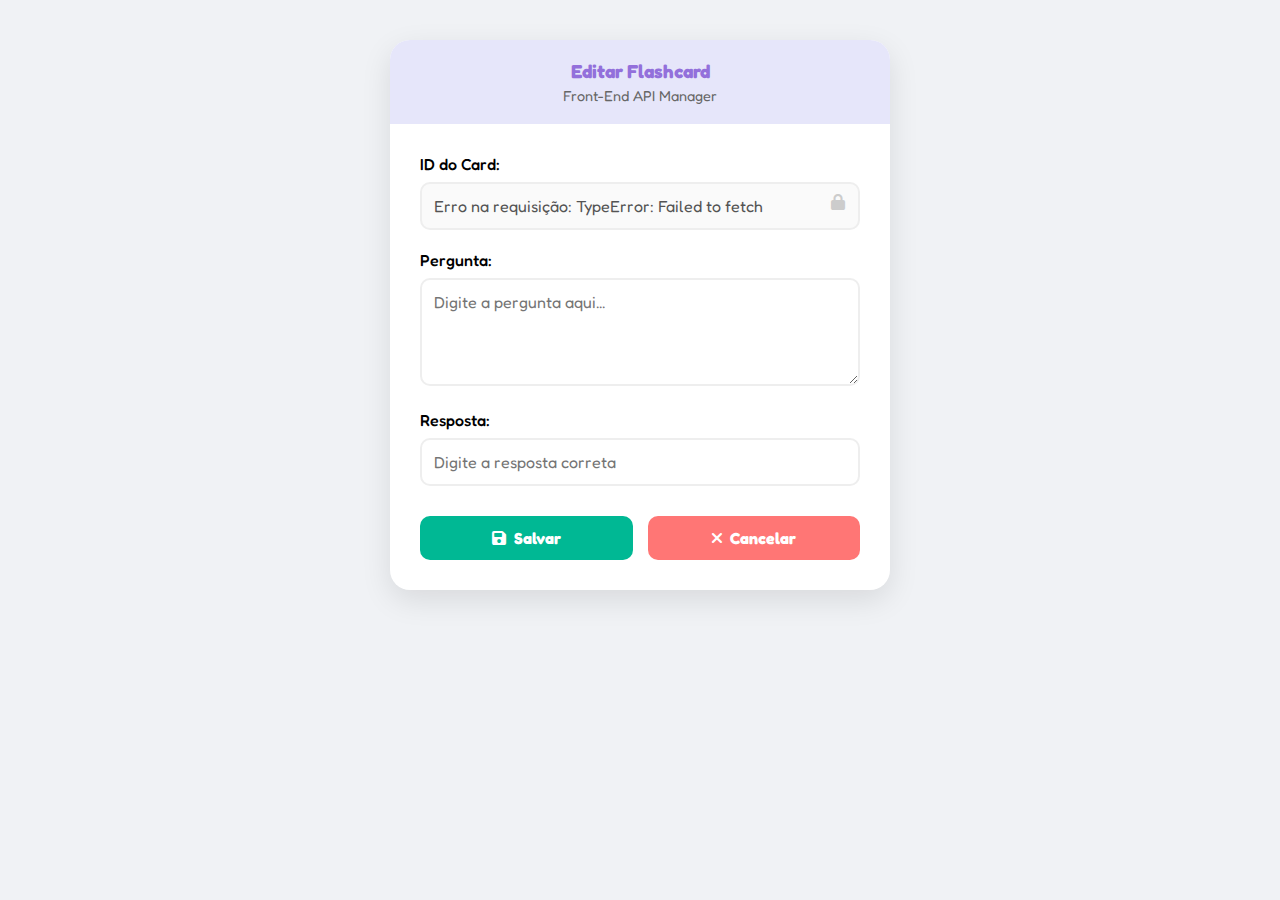
<file: ver-flashcard.html>
<!DOCTYPE html>
<html lang="pt-br">
<head>
    <meta charset="UTF-8">
    <meta name="viewport" content="width=device-width, initial-scale=1.0">
    <title>Flash Up - Editar Card</title>
    
    <link rel="stylesheet" href="css/estilo.css">
    
    <link rel="preconnect" href="https://fonts.googleapis.com">
    <link href="https://fonts.googleapis.com/css2?family=Fredoka:wght@400;500;700&display=swap" rel="stylesheet">
    <link rel="stylesheet" href="https://cdnjs.cloudflare.com/ajax/libs/font-awesome/6.0.0-beta3/css/all.min.css">
</head>

<body>
    <div class="edit-container">
        <header class="edit-header">
            <h3>Editar Flashcard</h3>
            <p>Front-End API Manager</p>
        </header>

        <div class="edit-body">
            <form id="form-flashcard">
                
                <div class="form-group">
                    <label for="id">ID do Card:</label>
                    <div style="position: relative;">
                        <input type="text" id="id" name="id" disabled placeholder="Carregando..." />
                        <i class="fas fa-lock" style="position: absolute; right: 15px; top: 12px; color: #ccc;"></i>
                    </div>
                </div>

                <div class="form-group">
                    <label for="pergunta">Pergunta:</label>
                    <textarea name="pergunta" id="pergunta" rows="4" placeholder="Digite a pergunta aqui..."></textarea>
                </div>

                <div class="form-group">
                    <label for="resposta">Resposta:</label>
                    <input type="text" id="resposta" name="resposta" placeholder="Digite a resposta correta" />
                </div>

                <div class="form-actions">
                    <a id="submit" class="botao salvar">
                        <i class="fas fa-save"></i> Salvar
                    </a>
                    
                    <a class="botao cancelar" onclick="window.location.href='admin.html'">
                        <i class="fas fa-times"></i> Cancelar
                    </a>
                </div>
            </form>
        </div>
    </div>

    <script type="module" src="js/ver-flashcard.js"></script>
</body>
</html>
</file>
<file: css/estilo.css>
:root {
    --primary-bg-color: #e6e6fa;
    --secondary-accent-color: #9370db;
    --container-border-color: #b0e0e6;
    --text-color: #333;
    --plus-icon-color: #6a5acd;
    --white: #ffffff;
    --danger: #ff7675;
    --success: #00b894;
}

* {
    box-sizing: border-box;
}

html, body {
    margin: 0;
    padding: 0;
    width: 100%;
    height: 100%;
    font-family: 'Fredoka', cursive, sans-serif;
    background-color: #f0f2f5;
    background-size: cover;
    background-position: center;
    overflow: hidden;
}

.container {
    width: 100vw;
    height: 100vh;
    display: flex;
    flex-direction: column;
    padding: 20px;
    background-color: #f8f9fa;
    overflow-y: auto;
    scroll-behavior: smooth;
}

.header {
    display: flex;
    justify-content: space-between;
    align-items: center;
    background-color: var(--primary-bg-color);
    border-radius: 20px;
    padding: 10px 25px;
    margin-bottom: 30px;
    box-shadow: 0 4px 10px rgba(0, 0, 0, 0.05);
    height: 80px;
    flex-shrink: 0;
}

.menu-icon i {
    font-size: 2rem;
    color: var(--secondary-accent-color);
    cursor: pointer;
    transition: transform 0.2s;
}

.menu-icon i:hover {
    transform: scale(1.1);
}

.logo img {
    height: 220px;
    object-fit: contain;
    transition: transform 0.3s;
    margin-top: 10px;
}

.logo img:hover {
    transform: scale(1.05);
    cursor: pointer;
}

.header-placeholder {
    width: 2rem;
}

.main-content {
    flex-grow: 1;
    display: flex;
    justify-content: center;
    align-items: center;
    gap: 50px;
    flex-wrap: wrap;
    padding: 20px;
}

.welcome-section {
    flex: 1;
    min-width: 300px;
    max-width: 600px;
    text-align: left;
}

.welcome-section h2 {
    font-size: 3.5rem;
    color: var(--text-color);
    margin-bottom: 20px;
    line-height: 1.1;
}

.welcome-section p {
    font-size: 1.2rem;
    color: #555;
    line-height: 1.6;
}

.buttons-section {
    display: flex;
    flex-direction: column;
    gap: 20px;
    width: 100%;
    max-width: 350px;
}

.button {
    width: 100%;
    padding: 20px;
    background-color: var(--white);
    border: 2px solid var(--secondary-accent-color);
    border-radius: 15px;
    font-family: 'Fredoka', cursive;
    font-size: 1.3rem;
    color: var(--secondary-accent-color);
    text-decoration: none;
    cursor: pointer;
    box-shadow: 0 4px 6px rgba(0, 0, 0, 0.05);
    transition: all 0.3s ease;
    display: flex;
    justify-content: center;
    align-items: center;
    gap: 15px;
}

.button:hover {
    background-color: var(--secondary-accent-color);
    color: var(--white);
    transform: translateY(-3px);
    box-shadow: 0 8px 15px rgba(147, 112, 219, 0.3);
}

.button i {
    font-size: 1.2rem;
}

.button:hover i {
    color: var(--white);
}

.footer {
    display: flex;
    justify-content: space-between;
    align-items: center;
    background-color: var(--primary-bg-color);
    border-radius: 15px;
    padding: 15px 25px;
    margin-top: auto;
    box-shadow: 0 -2px 10px rgba(0, 0, 0, 0.05);
}

.social-icons a {
    color: var(--secondary-accent-color);
    font-size: 1.5rem;
    margin-right: 15px;
    transition: color 0.3s;
}

.social-icons a:hover {
    color: var(--plus-icon-color);
}

.footer p {
    color: var(--secondary-accent-color);
    font-weight: 500;
    margin: 0;
}

.sidebar {
    position: fixed;
    top: 0;
    left: 0;
    width: 280px;
    height: 100%;
    background-color: var(--white);
    z-index: 2000;
    box-shadow: 2px 0 15px rgba(0, 0, 0, 0.1);
    transform: translateX(-100%);
    transition: transform 0.4s cubic-bezier(0.25, 0.8, 0.25, 1);
    display: flex;
    flex-direction: column;
    padding: 20px;
}

#menu-toggle:checked ~ .sidebar {
    transform: translateX(0);
}

#menu-toggle:checked ~ .container {
    filter: blur(2px);
    pointer-events: none;
}

.sidebar-header {
    margin-bottom: 30px;
}

.close-btn i {
    font-size: 1.8rem;
    color: var(--secondary-accent-color);
    cursor: pointer;
}

.sidebar-content h2 {
    color: var(--secondary-accent-color);
    border-bottom: 2px solid #f0f0f0;
    padding-bottom: 10px;
    margin-bottom: 20px;
}

.subjects-list {
    list-style: none;
    padding: 0;
}

.subjects-list li {
    padding: 15px 10px;
    border-bottom: 1px solid #f0f0f0;
}

.subjects-list li a {
    text-decoration: none;
    color: var(--text-color);
    font-size: 1.2rem;
    display: flex;
    justify-content: space-between;
    align-items: center;
    width: 100%;
    transition: color 0.2s;
}

.subjects-list li a:hover {
    color: var(--secondary-accent-color);
}

.sidebar-footer {
    margin-top: auto;
    display: flex;
    justify-content: space-between;
    align-items: center;
    border-top: 1px solid #f0f0f0;
    padding-top: 15px;
}

.help-link {
    color: #888;
    text-decoration: none;
    font-size: 0.9rem;
    cursor: pointer;
}

.main-content-study {
    flex-grow: 1;
    display: flex;
    justify-content: center;
    align-items: center;
    padding: 20px;
}

.study-section {
    display: flex;
    flex-direction: column;
    align-items: center;
    width: 100%;
}

.flashcard-container {
    perspective: 1000px;
    width: 100%;
    max-width: 400px;
    height: 300px;
}

.flashcard-inner {
    width: 100%;
    height: 100%;
    position: relative;
    text-align: center;
    transition: transform 0.6s cubic-bezier(0.4, 0.2, 0.2, 1);
    transform-style: preserve-3d;
    cursor: pointer;
}

.flashcard-inner.flipped {
    transform: rotateY(180deg);
}

.flashcard-face {
    position: absolute;
    width: 100%;
    height: 100%;
    backface-visibility: hidden;
    display: flex;
    justify-content: center;
    align-items: center;
    border-radius: 20px;
    padding: 30px;
    box-shadow: 0 10px 25px rgba(0,0,0,0.1);
    font-size: 1.4rem;
    line-height: 1.5;
    overflow-y: auto;
}

.flashcard-front {
    background-color: #fff;
    border: 2px solid var(--secondary-accent-color);
    color: var(--text-color);
    transform: rotateY(0deg);
}

.flashcard-back {
    background-color: var(--secondary-accent-color);
    color: #fff;
    transform: rotateY(180deg);
    border: 2px solid var(--secondary-accent-color);
}

.study-controls {
    margin-top: 30px;
    display: flex;
    gap: 20px;
    flex-wrap: wrap;
    justify-content: center;
}

.study-button {
    background-color: var(--white);
    color: var(--secondary-accent-color);
    border: 2px solid var(--secondary-accent-color);
    padding: 10px 30px;
    border-radius: 50px;
    font-family: 'Fredoka', cursive;
    font-size: 1.1rem;
    cursor: pointer;
    transition: all 0.3s;
    min-width: 120px;
}

.study-button:hover {
    background-color: var(--secondary-accent-color);
    color: var(--white);
    box-shadow: 0 5px 15px rgba(147, 112, 219, 0.4);
}

.main-content-create {
    flex-grow: 1;
    display: flex;
    justify-content: center;
    align-items: center;
    width: 100%;
}

.create-section-horizontal {
    background-color: var(--primary-bg-color);
    border-radius: 20px;
    padding: 30px;
    display: flex;
    flex-direction: row;
    gap: 20px;
    align-items: center;
    box-shadow: 0 4px 15px rgba(0, 0, 0, 0.1);
    width: 100%;
    max-width: 1000px;
    overflow: hidden;
}

.cards-scroll-container {
    display: flex;
    flex-direction: row;
    gap: 20px;
    overflow-x: auto;
    padding: 10px;
    flex-grow: 1;
    align-items: center;
    scroll-behavior: smooth;
    min-height: 280px;
}

.cards-scroll-container::-webkit-scrollbar {
    height: 8px;
}

.cards-scroll-container::-webkit-scrollbar-thumb {
    background-color: var(--secondary-accent-color);
    border-radius: 4px;
}

.cards-scroll-container::-webkit-scrollbar-track {
    background-color: rgba(0,0,0,0.05);
    border-radius: 4px;
}

.actions-side {
    display: flex;
    flex-direction: column;
    gap: 15px;
    align-items: center;
    justify-content: center;
    min-width: 90px;
    border-left: 2px dashed rgba(0,0,0,0.1);
    padding-left: 20px;
}

.card-container {
    flex-shrink: 0;
    width: 220px;
    height: 300px;
    perspective: 1000px;
}

.card-inner {
    width: 100%;
    height: 100%;
    position: relative;
    transform-style: preserve-3d;
    transition: transform 0.6s;
}

.card-inner.flipped {
    transform: rotateY(180deg);
}

.card-face {
    position: absolute;
    width: 100%;
    height: 100%;
    backface-visibility: hidden;
    border-radius: 15px;
    padding: 15px;
    display: flex;
    flex-direction: column;
    justify-content: center;
    box-shadow: 0 4px 8px rgba(0,0,0,0.1);
}

.card-front {
    background-color: #fff;
    border: 2px solid #ffd700;
}

.card-back {
    background-color: #fff;
    border: 2px solid #87cefa;
    transform: rotateY(180deg);
}

.flashcard-textarea {
    width: 100%;
    height: 80%;
    border: none;
    outline: none;
    resize: none;
    font-family: 'Fredoka', cursive;
    font-size: 1.1rem;
    text-align: center;
    background: transparent;
}

.flip-arrow {
    position: absolute;
    bottom: 10px;
    right: 10px;
    font-size: 1.2rem;
    color: var(--secondary-accent-color);
    cursor: pointer;
    padding: 5px;
    background: rgba(0,0,0,0.05);
    border-radius: 50%;
}

.add-flashcard, .play-button {
    width: 70px;
    height: 70px;
    border-radius: 50%;
    display: flex;
    justify-content: center;
    align-items: center;
    cursor: pointer;
    transition: transform 0.2s;
    box-shadow: 0 4px 8px rgba(0,0,0,0.1);
}

.add-flashcard {
    background: white;
    border: 2px dashed var(--secondary-accent-color);
}

.add-flashcard i {
    color: var(--secondary-accent-color);
    font-size: 2rem;
}

.play-button {
    background: var(--success);
    border: none;
}

.play-button i {
    color: white;
    font-size: 2rem;
    padding-left: 5px;
}

.add-flashcard:hover, .play-button:hover {
    transform: scale(1.1);
}

.finished-card {
    transform: scale(0.9);
    opacity: 0.8;
}

.admin-table-container {
    background: white;
    padding: 30px;
    border-radius: 20px;
    box-shadow: 0 5px 20px rgba(0,0,0,0.05);
    width: 100%;
    overflow-x: auto;
}

table {
    width: 100%;
    border-collapse: collapse;
    min-width: 600px;
}

th, td {
    padding: 15px;
    text-align: left;
    border-bottom: 1px solid #eee;
}

th {
    background-color: #f8f9fa;
    color: var(--secondary-accent-color);
    font-weight: 600;
}

.botao.editar {
    color: #0984e3;
    text-decoration: none;
    margin-right: 15px;
}

.botao.excluir {
    color: #d63031;
    text-decoration: none;
}

.botao.inserir {
    display: inline-block;
    background: var(--success);
    color: white;
    padding: 10px 20px;
    border-radius: 10px;
    text-decoration: none;
    margin-top: 20px;
    font-weight: bold;
}

.edit-container {
    background: white;
    width: 100%;
    max-width: 500px;
    margin: 40px auto;
    border-radius: 20px;
    box-shadow: 0 10px 30px rgba(0,0,0,0.1);
    overflow: hidden;
}

.edit-header {
    background: var(--primary-bg-color);
    padding: 20px;
    text-align: center;
}

.edit-header h3 {
    margin: 0;
    color: var(--secondary-accent-color);
}

.edit-header p {
    margin: 5px 0 0;
    color: #666;
    font-size: 0.9rem;
}

.edit-body {
    padding: 30px;
}

.form-group {
    margin-bottom: 20px;
}

.form-group label {
    display: block;
    margin-bottom: 8px;
    font-weight: 500;
}

.form-group input, .form-group textarea {
    width: 100%;
    padding: 12px;
    border: 2px solid #eee;
    border-radius: 10px;
    font-family: 'Fredoka', sans-serif;
    font-size: 1rem;
    transition: border-color 0.3s;
}

.form-group input:focus, .form-group textarea:focus {
    border-color: var(--secondary-accent-color);
    outline: none;
}

.form-actions {
    display: flex;
    gap: 15px;
    margin-top: 30px;
}

.botao {
    flex: 1;
    padding: 12px;
    border: none;
    border-radius: 10px;
    font-weight: bold;
    cursor: pointer;
    text-align: center;
    color: white;
    font-family: 'Fredoka', sans-serif;
    display: flex;
    justify-content: center;
    align-items: center;
    gap: 8px;
    text-decoration: none;
}

.botao.salvar {
    background: var(--success);
}

.botao.cancelar {
    background: var(--danger);
}

.login-box {
    background: white;
    padding: 40px;
    border-radius: 20px;
    text-align: center;
    width: 90%;
    max-width: 350px;
    box-shadow: 0 15px 35px rgba(0,0,0,0.1);
}

.login-box button {
    width: 100%;
    padding: 12px;
    background: var(--secondary-accent-color);
    color: white;
    border: none;
    border-radius: 10px;
    font-weight: bold;
    cursor: pointer;
    font-size: 1rem;
    margin-top: 10px;
}

.custom-modal-overlay {
    position: fixed;
    top: 0;
    left: 0;
    width: 100%;
    height: 100%;
    background: rgba(0, 0, 0, 0.5);
    display: flex;
    justify-content: center;
    align-items: center;
    z-index: 10000;
    backdrop-filter: blur(4px);
    animation: fadeIn 0.3s;
}

.custom-modal-box {
    background: white;
    padding: 30px;
    border-radius: 20px;
    width: 90%;
    max-width: 400px;
    text-align: center;
    box-shadow: 0 15px 30px rgba(0,0,0,0.2);
    animation: popIn 0.3s;
}

.custom-modal-box h3 {
    color: var(--secondary-accent-color);
    margin-top: 0;
}

.custom-modal-box p {
    color: #555;
    margin: 15px 0 25px;
    line-height: 1.5;
}

.modal-buttons {
    display: flex;
    justify-content: center;
    gap: 15px;
}

.btn-modal {
    padding: 10px 25px;
    border-radius: 50px;
    border: none;
    font-weight: bold;
    cursor: pointer;
    font-family: 'Fredoka', sans-serif;
}

.btn-confirm {
    background: var(--secondary-accent-color);
    color: white;
}

.btn-cancel {
    background: #eee;
    color: #555;
}

@media (max-width: 768px) {
    .container {
        padding: 10px;
    }

    .header {
        height: auto;
        padding: 15px;
        flex-wrap: wrap;
        justify-content: center;
        gap: 15px;
    }

    .logo img {
        height: 80px;
        margin: 0;
    }

    .header-placeholder {
        display: none;
    }

    .menu-icon {
        position: absolute;
        left: 20px;
        top: 25px;
    }

    .welcome-section h2 {
        font-size: 2.5rem;
        text-align: center;
    }

    .welcome-section p {
        text-align: center;
    }
    
    .create-section-horizontal {
        flex-direction: column;
        padding: 20px 10px;
    }

    .cards-scroll-container {
        width: 100%;
    }

    .actions-side {
        flex-direction: row;
        border-left: none;
        border-top: 2px dashed rgba(0,0,0,0.1);
        padding-left: 0;
        padding-top: 20px;
        width: 100%;
    }

    .flashcard-container {
        height: 250px;
    }

    .flashcard-face {
        padding: 15px;
        font-size: 1.1rem;
    }

    .edit-container {
        margin: 20px auto;
        width: 100%;
    }
}

@keyframes fadeIn {
    from { opacity: 0; }
    to { opacity: 1; }
}

@keyframes popIn {
    from { transform: scale(0.8); }
    to { transform: scale(1); }
}

#ajuda-toggle {
    display: none;
}

.modal-overlay {
    position: fixed;
    top: 0;
    left: 0;
    width: 100%;
    height: 100%;
    background-color: rgba(0, 0, 0, 0.5);
    z-index: 9999; 
    display: none; 
    justify-content: center; 
    align-items: center; 
    opacity: 0;
    transition: opacity 0.3s ease;
}

#ajuda-toggle:checked ~ .modal-overlay {
    display: flex;
    opacity: 1;
}

.modal-box {
    background-color: #fff;
    width: 100%;
    max-width: 350px; 
    padding: 30px 20px;
    border-radius: 20px; 
    box-shadow: 0 10px 25px rgba(0,0,0,0.2); 
    text-align: center;
    position: relative;
    transform: scale(0.8);
    transition: transform 0.3s cubic-bezier(0.175, 0.885, 0.32, 1.275); 
}

#ajuda-toggle:checked ~ .modal-overlay .modal-box {
    transform: scale(1);
}

.modal-box h3 {
    color: var(--secondary-accent-color);
    margin-top: 0;
    margin-bottom: 15px;
    font-size: 1.5rem;
}

.modal-box p {
    color: #666;
    font-size: 1rem;
    line-height: 1.5;
    margin-bottom: 20px;
}

.btn-fechar-modal {
    background-color: var(--secondary-accent-color);
    color: white;
    padding: 10px 25px;
    border-radius: 50px;
    text-decoration: none;
    font-weight: bold;
    cursor: pointer;
    display: inline-block;
    transition: background 0.3s;
}

.btn-fechar-modal:hover {
    background-color: var(--plus-icon-color);
}

.login-page-container {
    display: flex;
    justify-content: center; 
    align-items: center;     
    width: 100vw;            
    height: 100vh;           
    background-color: #f0f2f5; 
}

#tela-bloqueio {
    display: flex;         
    justify-content: center; 
    align-items: center;    
    height: 100vh;         
    width: 100vw;           
    background-color: #f0f2f5; 
    position: fixed;        
    top: 0;
    left: 0;
    z-index: 9999;           
}
/* --- PÁGINA DE AVALIAÇÃO --- */

.avaliacao-box {
    background: white;
    padding: 40px;
    border-radius: 20px;
    box-shadow: 0 10px 25px rgba(0,0,0,0.1);
    text-align: center;
    max-width: 500px;
    width: 90%;
    margin: 0 auto; /* Centraliza na tela */
}

/* Estilo das Estrelas */
.stars-container {
    margin: 20px 0;
    display: flex;
    justify-content: center;
    gap: 10px;
}

.star {
    font-size: 2.5rem;
    color: #ddd; /* Cor padrão cinza */
    cursor: pointer;
    transition: transform 0.2s, color 0.2s;
}

.star:hover {
    transform: scale(1.2);
}

/* Classe que o JS vai adicionar quando a estrela for selecionada */
.star.active {
    color: #f1c40f; /* Dourado */
}

/* Área de texto do comentário */
#comentario {
    width: 100%;
    height: 100px;
    padding: 15px;
    border: 2px solid #eee;
    border-radius: 10px;
    font-family: 'Fredoka', sans-serif;
    resize: none; /* Impede o usuário de esticar a caixa */
    outline: none;
    margin-bottom: 20px;
    transition: border-color 0.3s;
}

#comentario:focus {
    border-color: #9370db;
}

/* Botão de Enviar */
.btn-enviar-avaliacao {
    background-color: #9370db;
    color: white;
    border: none;
    padding: 12px 30px;
    border-radius: 25px;
    font-family: 'Fredoka', sans-serif;
    font-size: 1rem;
    cursor: pointer;
    transition: background 0.3s;
    width: 100%;
}

.btn-enviar-avaliacao:hover {
    background-color: #835ac9;
}
</file>
